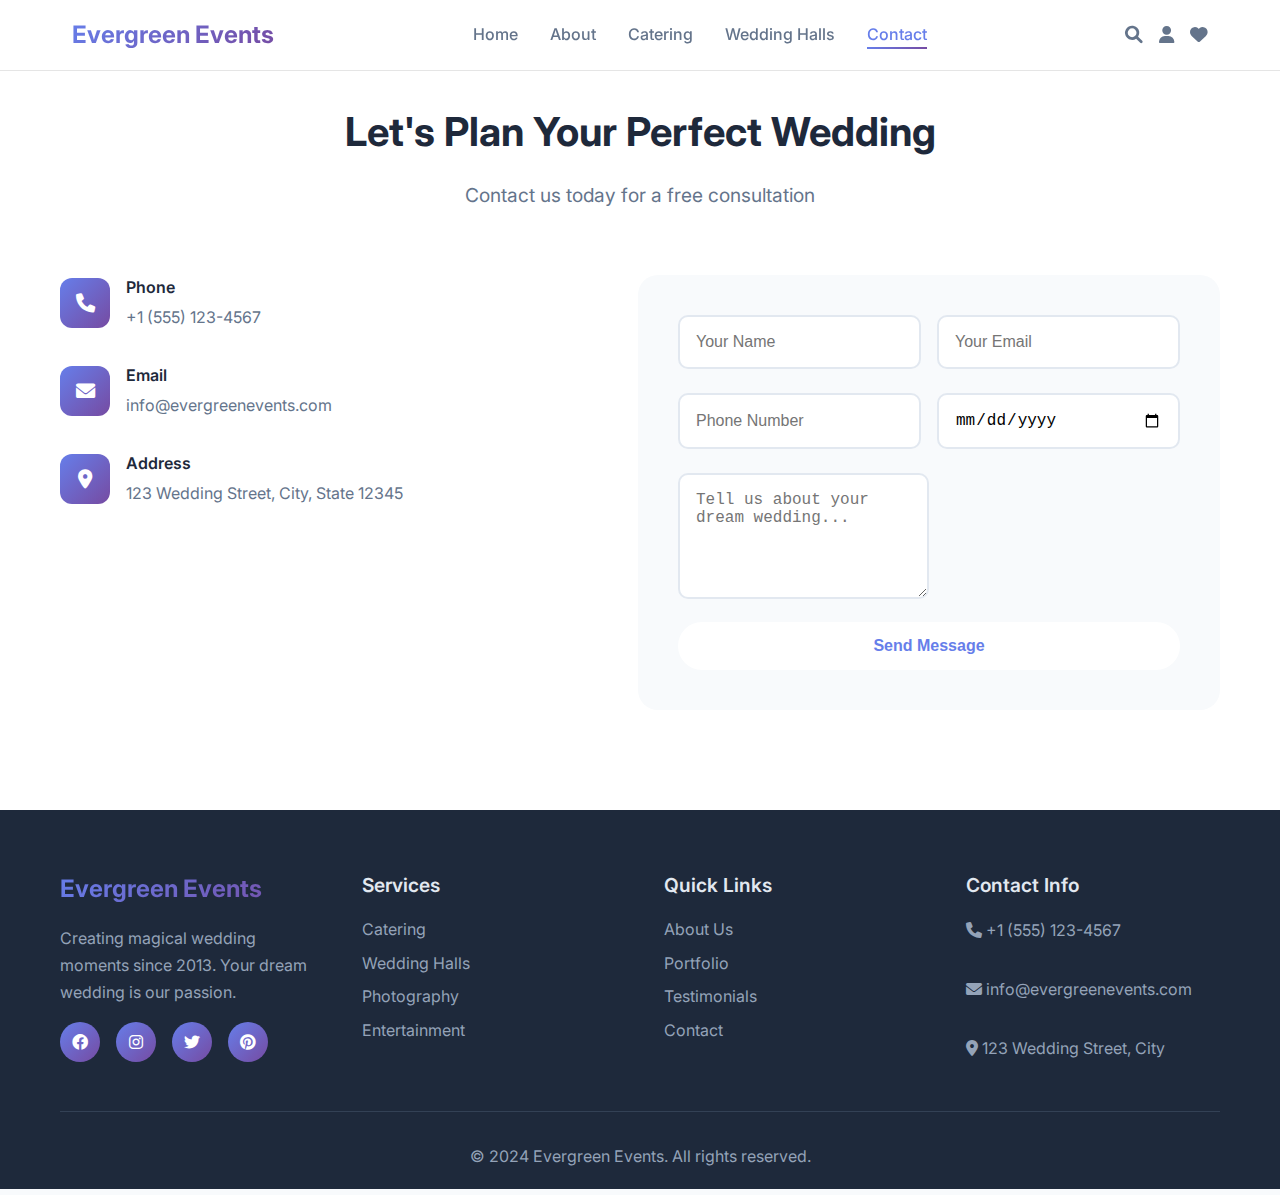
<file: contact.html>
<!DOCTYPE html>
<html lang="en">
    <head>
        <meta charset="UTF-8">
        <meta name="viewport" content="width=\, initial-scale=1.0">
        <title>Evergreen Events - Premium Wedding Contact</title>
        <link rel="stylesheet" href="Css/home.css">
        <link
            href="https://fonts.googleapis.com/css2?family=Inter:wght@300;400;500;600;700&display=swap"
            rel="stylesheet">
        <link rel="stylesheet"
            href="https://cdnjs.cloudflare.com/ajax/libs/font-awesome/6.0.0/css/all.min.css">
        <link rel="stylesheet" href="Css/home.css">
    </head>
    <body>
        <!-- Navigation -->
        <nav class="navbar">
            <div class="nav-container">
                <div class="nav-logo">
                    <h2>Evergreen Events</h2>
                </div>
                <ul class="nav-menu" id="nav-menu">
                    <li class="nav-item">
                        <a href="home.html" class="nav-link">Home</a>
                    </li>
                    <li class="nav-item">
                        <a href="about.html" class="nav-link">About</a>
                    </li>
                    <li class="nav-item">
                        <a href="catering.html" class="nav-link">Catering</a>
                    </li>
                    <li class="nav-item">
                        <a href="halls.html" class="nav-link">Wedding
                            Halls</a>
                    </li>
                    <li class="nav-item">
                        <a href="contact.html"
                            class="nav-link active">Contact</a>
                    </li>
                </ul>
                <div class="nav-icons">
                    <i class="fas fa-search"></i>
                    <i class="fas fa-user"></i>
                    <i class="fas fa-heart"></i>
                </div>
                <div class="hamburger" id="hamburger">
                    <span class="bar"></span>
                    <span class="bar"></span>
                    <span class="bar"></span>
                </div>
            </div>
        </nav>

        <!-- Contact Section -->
        <section class="contact" id="contact">
            <div class="container">
                <div class="section-header">
                    <h2>Let's Plan Your Perfect Wedding</h2>
                    <p>Contact us today for a free consultation</p>
                </div>

                <div class="contact-content">
                    <div class="contact-info">
                        <div class="contact-item">
                            <i class="fas fa-phone"></i>
                            <div>
                                <h4>Phone</h4>
                                <p>+1 (555) 123-4567</p>
                            </div>
                        </div>
                        <div class="contact-item">
                            <i class="fas fa-envelope"></i>
                            <div>
                                <h4>Email</h4>
                                <p>info@evergreenevents.com</p>
                            </div>
                        </div>
                        <div class="contact-item">
                            <i class="fas fa-map-marker-alt"></i>
                            <div>
                                <h4>Address</h4>
                                <p>123 Wedding Street, City, State 12345</p>
                            </div>
                        </div>
                    </div>

                    <div class="contact-form">
                        <form id="contact-form">
                            <div class="form-row">
                                <input type="text" placeholder="Your Name"
                                    required>
                                <input type="email" placeholder="Your Email"
                                    required>
                            </div>
                            <div class="form-row">
                                <input type="tel" placeholder="Phone Number">
                                <input type="date" placeholder="Wedding Date">
                            </div>
                            <textarea
                                placeholder="Tell us about your dream wedding..."
                                rows="5"></textarea>
                            <button type="submit" class="btn btn-primary">Send
                                Message</button>
                        </form>
                    </div>
                </div>
            </div>
        </section>

        <!-- Footer -->
        <footer class="footer">
            <div class="container">
                <div class="footer-content">
                    <div class="footer-section">
                        <h3>Evergreen Events</h3>
                        <p>Creating magical wedding moments since 2013. Your
                            dream wedding is our passion.</p>
                        <div class="social-links">
                            <a href="#"><i class="fab fa-facebook"></i></a>
                            <a href="#"><i class="fab fa-instagram"></i></a>
                            <a href="#"><i class="fab fa-twitter"></i></a>
                            <a href="#"><i class="fab fa-pinterest"></i></a>
                        </div>
                    </div>
                    <div class="footer-section">
                        <h4>Services</h4>
                        <ul>
                            <li><a href="catering.html">Catering</a></li>
                            <li><a href="halls.html">Wedding Halls</a></li>
                            <li><a href="#">Photography</a></li>
                            <li><a href="#">Entertainment</a></li>
                        </ul>
                    </div>
                    <div class="footer-section">
                        <h4>Quick Links</h4>
                        <ul>
                            <li><a href="about.html">About Us</a></li>
                            <li><a href="#">Portfolio</a></li>
                            <li><a href="#">Testimonials</a></li>
                            <li><a href="#contact">Contact</a></li>
                        </ul>
                    </div>
                    <div class="footer-section">
                        <h4>Contact Info</h4>
                        <div class="contact-info">
                            <p><i class="fas fa-phone"></i> +1 (555)
                                123-4567</p>
                            <p><i class="fas fa-envelope"></i>
                                info@evergreenevents.com</p>
                            <p><i class="fas fa-map-marker-alt"></i> 123 Wedding
                                Street, City</p>
                        </div>
                    </div>
                </div>
                <div class="footer-bottom">
                    <p>&copy; 2024 Evergreen Events. All rights reserved.</p>
                </div>
            </div>
        </footer>

        <script src="JavaScript/home.js"></script>
    </body>
</html>
</file>
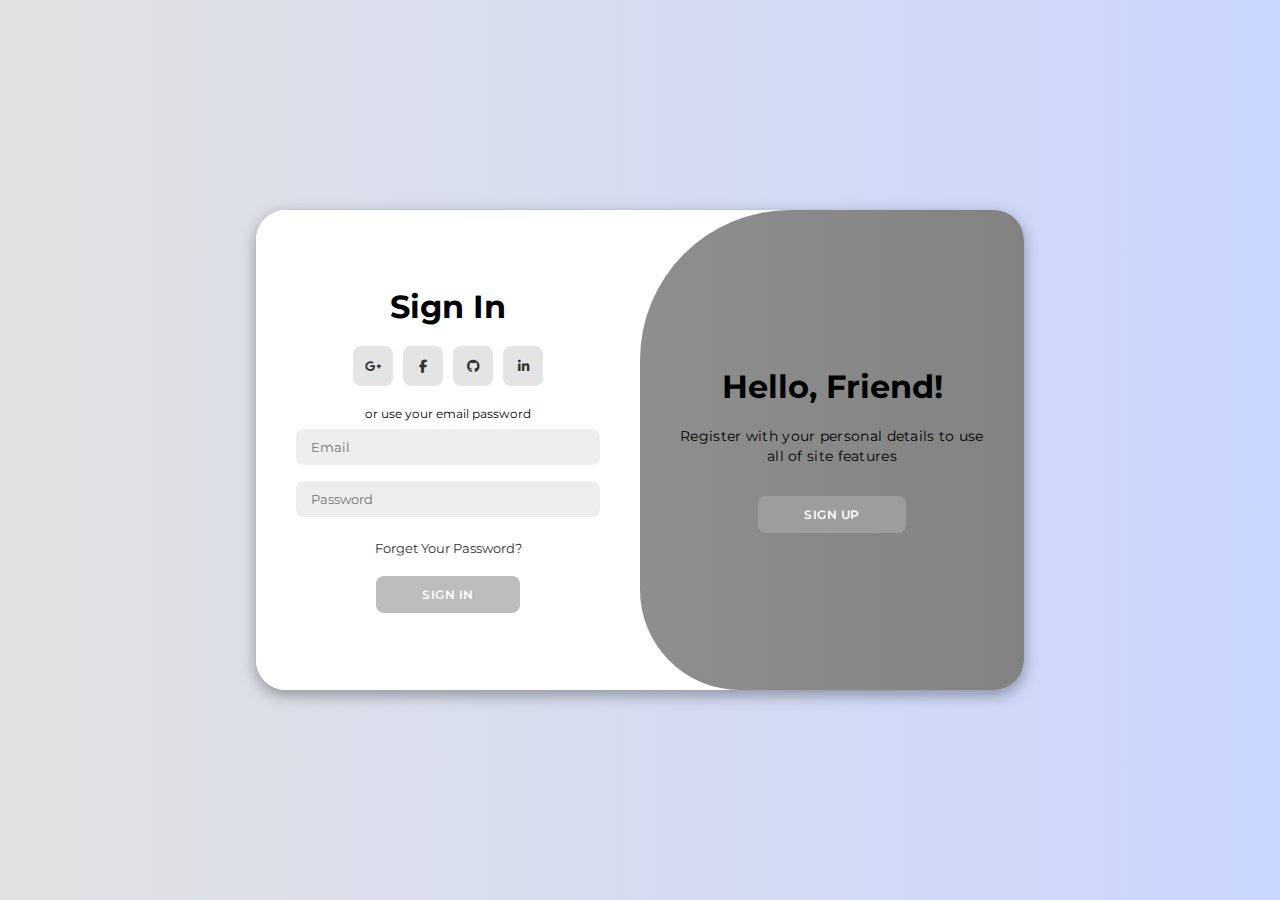
<file: loginpage.html>
<!DOCTYPE html>
<html lang="en">

    <head>
        <meta charset="UTF-8">
        <meta name="viewport" content="width=device-width, initial-scale=1.0">
        <link rel="stylesheet"
            href="https://cdnjs.cloudflare.com/ajax/libs/font-awesome/6.4.2/css/all.min.css">
        <link rel="stylesheet" href="Css/loginpage.css">
        <title>BIYA HALLS</title>
    </head>

    <body>

        <div class="container" id="container">
            <div class="form-container sign-up">
                <form>
                    <h1>Create Account</h1>
                    <div class="social-icons">
                        <a href="#" class="icon"><i
                                class="fa-brands fa-google-plus-g"></i></a>
                        <a href="#" class="icon"><i
                                class="fa-brands fa-facebook-f"></i></a>
                        <a href="#" class="icon"><i
                                class="fa-brands fa-github"></i></a>
                        <a href="#" class="icon"><i
                                class="fa-brands fa-linkedin-in"></i></a>
                    </div>
                    <span>or use your email for registeration</span>
                    <input type="text" placeholder="Name">
                    <input type="email" placeholder="Email">
                    <input type="password" placeholder="Password">
                    <button>Sign Up</button>
                </form>
            </div>
            <div class="form-container sign-in">
                <form>
                    <h1>Sign In</h1>
                    <div class="social-icons">
                        <a href="#" class="icon"><i
                                class="fa-brands fa-google-plus-g"></i></a>
                        <a href="#" class="icon"><i
                                class="fa-brands fa-facebook-f"></i></a>
                        <a href="#" class="icon"><i
                                class="fa-brands fa-github"></i></a>
                        <a href="#" class="icon"><i
                                class="fa-brands fa-linkedin-in"></i></a>
                    </div>
                    <span>or use your email password</span>
                    <input type="email" placeholder="Email">
                    <input type="password" placeholder="Password">
                    <a href="#">Forget Your Password?</a>
                    <button>Sign In</button>
                </form>
            </div>
            <div class="toggle-container">
                <div class="toggle">
                    <div class="toggle-panel toggle-left">
                        <h1>Welcome Back!</h1>
                        <p>Enter your personal details to use all of site
                            features</p>
                        <button class="hidden" id="login">Sign In</button>
                    </div>
                    <div class="toggle-panel toggle-right">
                        <h1>Hello, Friend!</h1>
                        <p>Register with your personal details to use all of
                            site features</p>
                        <button class="hidden" id="register">Sign Up</button>
                    </div>
                </div>
            </div>
        </div>

        <script src="JavaScript/loginpage.js"></script>
    </body>

</html>
</file>
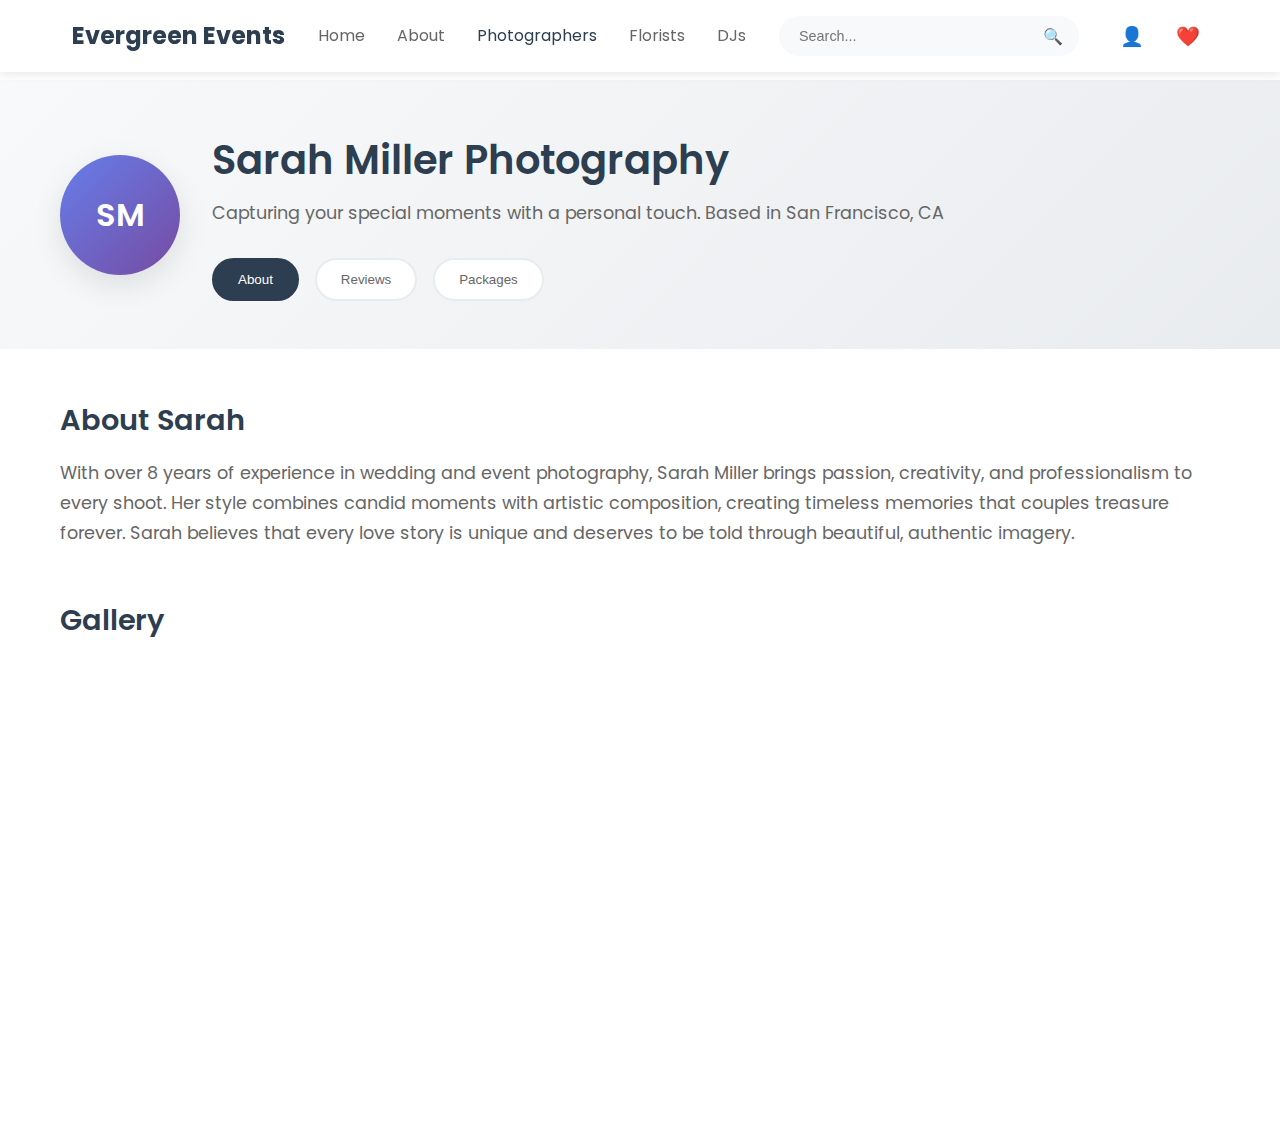
<file: photography.html>
<!DOCTYPE html>
<html lang="en">
    <head>
        <meta charset="UTF-8">
        <meta name="viewport" content="width=device-width, initial-scale=1.0">
        <title>Photography - BIYA HALLS</title>
        <link rel="stylesheet" href="Css/photography.css">
        <link
            href="https://fonts.googleapis.com/css2?family=Poppins:wght@300;400;500;600;700&display=swap"
            rel="stylesheet">
    </head>
    <body>
        <!-- Header / Navbar -->
        <header class="header">
            <nav class="navbar">
                <div class="logo">
                    <h2>Evergreen Events</h2>
                </div>

                <ul class="nav-menu">
                    <li><a href="home.html">Home</a></li>
                    <li><a href="about.html">About</a></li>
                    <li><a href="photography.html"
                            class="active">Photographers</a></li>
                    <li><a href="#florists">Florists</a></li>
                    <li><a href="#djs">DJs</a></li>
                </ul>

                <div class="search-container">
                    <input type="text" placeholder="Search..."
                        class="search-bar">
                    <button class="search-btn">🔍</button>
                </div>

                <div class="nav-icons">
                    <button class="icon-btn profile-icon">👤</button>
                    <button class="icon-btn heart-icon">❤️</button>
                </div>

                <div class="hamburger">
                    <span></span>
                    <span></span>
                    <span></span>
                </div>
            </nav>
        </header>

        <!-- Profile Section -->
        <section class="profile-section">
            <div class="container">
                <div class="profile-content">
                    <div class="profile-avatar">
                        <div class="avatar-placeholder">SM</div>
                    </div>
                    <div class="profile-info">
                        <h1>Sarah Miller Photography</h1>
                        <p class="tagline">Capturing your special moments with a
                            personal touch. Based in San Francisco, CA</p>

                        <div class="profile-tabs">
                            <button class="tab-btn active"
                                data-tab="about">About</button>
                            <button class="tab-btn"
                                data-tab="reviews">Reviews</button>
                            <button class="tab-btn"
                                data-tab="packages">Packages</button>
                        </div>
                    </div>
                </div>
            </div>
        </section>

        <!-- Tab Content -->
        <div class="tab-content-container">
            <div class="container">
                <!-- About Tab -->
                <div class="tab-content active" id="about">
                    <section class="about-section">
                        <h3>About Sarah</h3>
                        <p>With over 8 years of experience in wedding and event
                            photography, Sarah Miller brings passion,
                            creativity, and professionalism to every shoot. Her
                            style combines candid moments with artistic
                            composition, creating timeless memories that couples
                            treasure forever. Sarah believes that every love
                            story is unique and deserves to be told through
                            beautiful, authentic imagery.</p>
                    </section>

                    <!-- Gallery Section -->
                    <section class="gallery-section">
                        <h3>Gallery</h3>
                        <div class="gallery-grid">
                            <div class="gallery-item large">
                                <div class="image-placeholder">Featured
                                    Photo</div>
                            </div>
                            <div class="gallery-item">
                                <div class="image-placeholder">Photo 2</div>
                            </div>
                            <div class="gallery-item">
                                <div class="image-placeholder">Photo 3</div>
                            </div>
                        </div>
                    </section>
                </div>

                <!-- Reviews Tab -->
                <div class="tab-content" id="reviews">
                    <section class="reviews-section">
                        <h3>Client Reviews</h3>
                        <div class="reviews-grid">
                            <div class="review-card">
                                <div class="review-header">
                                    <div class="reviewer-avatar">JD</div>
                                    <div class="reviewer-info">
                                        <h4>Jessica Davis</h4>
                                        <span class="review-date">March 15,
                                            2024</span>
                                    </div>
                                </div>
                                <div class="star-rating">
                                    <span>★★★★★</span>
                                </div>
                                <p class="review-text">Sarah captured our
                                    wedding day perfectly! Her attention to
                                    detail and ability to capture candid moments
                                    was incredible. We couldn't be happier with
                                    our photos.</p>
                                <button class="like-btn" data-likes="12">
                                    <span class="heart">❤️</span>
                                    <span class="like-count">12</span>
                                </button>
                            </div>

                            <div class="review-card">
                                <div class="review-header">
                                    <div class="reviewer-avatar">MR</div>
                                    <div class="reviewer-info">
                                        <h4>Michael Rodriguez</h4>
                                        <span class="review-date">February 8,
                                            2024</span>
                                    </div>
                                </div>
                                <div class="star-rating">
                                    <span>★★★★★</span>
                                </div>
                                <p class="review-text">Professional, creative,
                                    and so easy to work with. Sarah made us feel
                                    comfortable throughout the entire process.
                                    Highly recommend!</p>
                                <button class="like-btn" data-likes="8">
                                    <span class="heart">❤️</span>
                                    <span class="like-count">8</span>
                                </button>
                            </div>

                            <div class="review-card">
                                <div class="review-header">
                                    <div class="reviewer-avatar">AS</div>
                                    <div class="reviewer-info">
                                        <h4>Amanda Smith</h4>
                                        <span class="review-date">January 22,
                                            2024</span>
                                    </div>
                                </div>
                                <div class="star-rating">
                                    <span>★★★★★</span>
                                </div>
                                <p class="review-text">The photos exceeded our
                                    expectations! Sarah's artistic vision and
                                    technical skills are outstanding. Every shot
                                    tells a story.</p>
                                <button class="like-btn" data-likes="15">
                                    <span class="heart">❤️</span>
                                    <span class="like-count">15</span>
                                </button>
                            </div>
                        </div>
                    </section>
                </div>

                <!-- Packages Tab -->
                <div class="tab-content" id="packages">
                    <section class="packages-section">
                        <h3>Photography Packages</h3>
                        <div class="packages-grid">
                            <div class="package-card">
                                <h4>Basic Package</h4>
                                <div class="package-price">$2,500</div>
                                <ul class="package-features">
                                    <li>6 hours of coverage</li>
                                    <li>One photographer</li>
                                    <li>Online gallery</li>
                                    <li>High-resolution images</li>
                                </ul>
                                <button class="book-btn">Book Now</button>
                            </div>

                            <div class="package-card featured">
                                <div class="popular-badge">Most Popular</div>
                                <h4>Standard Package</h4>
                                <div class="package-price">$4,000</div>
                                <ul class="package-features">
                                    <li>8 hours of coverage</li>
                                    <li>Two photographers</li>
                                    <li>Online gallery</li>
                                    <li>Engagement shoot</li>
                                    <li>High-resolution images</li>
                                </ul>
                                <button class="book-btn">Book Now</button>
                            </div>

                            <div class="package-card">
                                <h4>Premium Package</h4>
                                <div class="package-price">$6,000</div>
                                <ul class="package-features">
                                    <li>10 hours of coverage</li>
                                    <li>Two photographers</li>
                                    <li>Online gallery</li>
                                    <li>Engagement shoot</li>
                                    <li>Photo album</li>
                                    <li>High-resolution images</li>
                                </ul>
                                <button class="book-btn">Book Now</button>
                            </div>
                        </div>
                    </section>
                </div>
            </div>
        </div>

        <script src="JavaScript/photography.js"></script>
    </body>
</html>
</file>
<file: Css/home.css>
* {
  margin: 0;
  padding: 0;
  box-sizing: border-box;
}

body {
  font-family: "Inter", sans-serif;
  line-height: 1.6;
  color: #333;
  background-color: #f8fafc;
}

.container {
  max-width: 1200px;
  margin: 0 auto;
  padding: 0 20px;
}

/* Navigation */
.navbar {
  position: fixed;
  top: 0;
  width: 100%;
  background: rgba(255, 255, 255, 0.95);
  backdrop-filter: blur(10px);
  border-bottom: 1px solid rgba(0, 0, 0, 0.1);
  z-index: 1000;
  transition: all 0.3s ease;
}

.nav-container {
  display: flex;
  justify-content: space-between;
  align-items: center;
  padding: 1rem 2rem;
  max-width: 1200px;
  margin: 0 auto;
}

.nav-logo h2 {
  background: linear-gradient(135deg, #667eea 0%, #764ba2 100%);
  -webkit-background-clip: text;
  -webkit-text-fill-color: transparent;
  font-weight: 700;
  font-size: 1.5rem;
}

.nav-menu {
  display: flex;
  list-style: none;
  gap: 2rem;
}

.nav-link {
  text-decoration: none;
  color: #64748b;
  font-weight: 500;
  transition: all 0.3s ease;
  position: relative;
}

.nav-link:hover,
.nav-link.active {
  color: #667eea;
}

.nav-link.active::after {
  content: "";
  position: absolute;
  bottom: -5px;
  left: 0;
  right: 0;
  height: 2px;
  background: linear-gradient(135deg, #667eea 0%, #764ba2 100%);
}

.nav-icons {
  display: flex;
  gap: 1rem;
  align-items: center;
}

.nav-icons i {
  cursor: pointer;
  color: #64748b;
  font-size: 1.1rem;
  transition: color 0.3s ease;
}

.nav-icons i:hover {
  color: #667eea;
}

.hamburger {
  display: none;
  flex-direction: column;
  cursor: pointer;
}

.hamburger .bar {
  width: 25px;
  height: 3px;
  background-color: #667eea;
  margin: 3px 0;
  transition: 0.3s;
}

/* Hero Section */
.hero {
  background: linear-gradient(135deg, #667eea 0%, #764ba2 100%);
  color: white;
  padding: 120px 0 80px;
  min-height: 100vh;
  display: flex;
  align-items: center;
}

.hero-content {
  display: grid;
  grid-template-columns: 1fr 1fr;
  gap: 4rem;
  align-items: center;
  max-width: 1200px;
  margin: 0 auto;
  padding: 0 2rem;
}

.hero-text h1 {
  font-size: 3.5rem;
  font-weight: 700;
  line-height: 1.2;
  margin-bottom: 1.5rem;
}

.hero-text p {
  font-size: 1.2rem;
  line-height: 1.8;
  margin-bottom: 2.5rem;
  color: rgba(255, 255, 255, 0.9);
}

.hero-buttons {
  display: flex;
  gap: 1rem;
  flex-wrap: wrap;
}

.btn {
  padding: 15px 30px;
  border-radius: 50px;
  font-weight: 600;
  text-decoration: none;
  border: none;
  cursor: pointer;
  transition: all 0.3s ease;
  font-size: 1rem;
}

.btn-primary {
  background: white;
  color: #667eea;
}

.btn-primary:hover {
  transform: translateY(-2px);
  box-shadow: 0 10px 25px rgba(0, 0, 0, 0.2);
}

.btn-secondary {
  background: transparent;
  color: white;
  border: 2px solid white;
}

.btn-secondary:hover {
  background: white;
  color: #667eea;
}

.hero-image {
  display: flex;
  justify-content: center;
}

.hero-card {
  background: rgba(255, 255, 255, 0.1);
  backdrop-filter: blur(10px);
  border-radius: 20px;
  padding: 2rem;
  border: 1px solid rgba(255, 255, 255, 0.2);
}

.hero-card img {
  width: 100%;
  max-width: 400px;
  height: 300px;
  object-fit: cover;
  border-radius: 15px;
}

/* Services Overview */
.services-overview {
  padding: 100px 0;
  background: white;
}

.section-header {
  text-align: center;
  margin-bottom: 4rem;
}

.section-header h2 {
  font-size: 2.5rem;
  font-weight: 700;
  color: #1e293b;
  margin-bottom: 1rem;
}

.section-header p {
  font-size: 1.2rem;
  color: #64748b;
  max-width: 600px;
  margin: 0 auto;
}

.services-grid {
  display: grid;
  grid-template-columns: repeat(auto-fit, minmax(350px, 1fr));
  gap: 2rem;
}

.service-card {
  background: white;
  padding: 2.5rem;
  border-radius: 20px;
  text-align: center;
  box-shadow: 0 10px 30px rgba(0, 0, 0, 0.1);
  transition: all 0.3s ease;
  border: 1px solid #f1f5f9;
}

.service-card:hover {
  transform: translateY(-10px);
  box-shadow: 0 20px 40px rgba(0, 0, 0, 0.15);
}

.service-icon {
  width: 80px;
  height: 80px;
  background: linear-gradient(135deg, #667eea 0%, #764ba2 100%);
  border-radius: 50%;
  display: flex;
  align-items: center;
  justify-content: center;
  margin: 0 auto 1.5rem;
}

.service-icon i {
  font-size: 2rem;
  color: white;
}

.service-card h3 {
  font-size: 1.5rem;
  font-weight: 600;
  color: #1e293b;
  margin-bottom: 1rem;
}

.service-card p {
  color: #64748b;
  line-height: 1.7;
  margin-bottom: 1.5rem;
}

.service-link {
  color: #667eea;
  font-weight: 600;
  text-decoration: none;
  transition: color 0.3s ease;
}

.service-link:hover {
  color: #764ba2;
}

/* Why Choose Us */
.why-choose-us {
  padding: 100px 0;
  background: #f8fafc;
}

.content-wrapper {
  display: grid;
  grid-template-columns: 1fr 1fr;
  gap: 4rem;
  align-items: center;
}

.text-content h2 {
  font-size: 2.5rem;
  font-weight: 700;
  color: #1e293b;
  margin-bottom: 1.5rem;
}

.text-content > p {
  font-size: 1.2rem;
  color: #64748b;
  line-height: 1.8;
  margin-bottom: 3rem;
}

.features-list {
  display: flex;
  flex-direction: column;
  gap: 2rem;
}

.feature-item {
  display: flex;
  gap: 1rem;
  align-items: flex-start;
}

.feature-icon {
  width: 50px;
  height: 50px;
  background: linear-gradient(135deg, #667eea 0%, #764ba2 100%);
  border-radius: 12px;
  display: flex;
  align-items: center;
  justify-content: center;
  flex-shrink: 0;
}

.feature-icon i {
  color: white;
  font-size: 1.2rem;
}

.feature-text h4 {
  font-size: 1.2rem;
  font-weight: 600;
  color: #1e293b;
  margin-bottom: 0.5rem;
}

.feature-text p {
  color: #64748b;
  line-height: 1.6;
}

.image-content {
  display: flex;
  justify-content: center;
}

.image-card {
  background: white;
  padding: 2rem;
  border-radius: 20px;
  box-shadow: 0 20px 40px rgba(0, 0, 0, 0.1);
}

.image-card img {
  width: 100%;
  max-width: 400px;
  height: 300px;
  object-fit: cover;
  border-radius: 15px;
}

/* Testimonials */
.testimonials {
  padding: 100px 0;
  background: white;
}

.testimonials-grid {
  display: grid;
  grid-template-columns: repeat(auto-fit, minmax(350px, 1fr));
  gap: 2rem;
}

.testimonial-card {
  background: #f8fafc;
  padding: 2.5rem;
  border-radius: 20px;
  border-left: 4px solid #667eea;
}

.stars {
  display: flex;
  gap: 0.3rem;
  margin-bottom: 1.5rem;
}

.stars i {
  color: #fbbf24;
  font-size: 1.1rem;
}

.testimonial-content p {
  font-size: 1.1rem;
  line-height: 1.7;
  color: #475569;
  margin-bottom: 2rem;
  font-style: italic;
}

.testimonial-author {
  display: flex;
  align-items: center;
  gap: 1rem;
}

.testimonial-author img {
  width: 50px;
  height: 50px;
  border-radius: 50%;
  object-fit: cover;
}

.author-info h4 {
  font-weight: 600;
  color: #1e293b;
  margin-bottom: 0.3rem;
}

.author-info span {
  color: #64748b;
  font-size: 0.9rem;
}

/* Gallery Preview */
.gallery-preview {
  padding: 100px 0;
  background: #f8fafc;
}

.gallery-grid {
  display: grid;
  grid-template-columns: repeat(12, 1fr);
  gap: 1rem;
  height: 500px;
}

.gallery-item {
  position: relative;
  overflow: hidden;
  border-radius: 15px;
  transition: all 0.3s ease;
}

.gallery-item.large {
  grid-column: span 6;
  grid-row: span 2;
}

.gallery-item:not(.large) {
  grid-column: span 3;
}

.gallery-item img {
  width: 100%;
  height: 100%;
  object-fit: cover;
  transition: transform 0.3s ease;
}

.gallery-item:hover img {
  transform: scale(1.1);
}

.gallery-overlay {
  position: absolute;
  bottom: 0;
  left: 0;
  right: 0;
  background: linear-gradient(transparent, rgba(0, 0, 0, 0.8));
  color: white;
  padding: 2rem;
  opacity: 0;
  transition: opacity 0.3s ease;
}

.gallery-item:hover .gallery-overlay {
  opacity: 1;
}

.gallery-overlay h4 {
  font-size: 1.2rem;
  font-weight: 600;
}

/* Contact Section */
.contact {
  padding: 100px 0;
  background: white;
}

.contact-content {
  display: grid;
  grid-template-columns: 1fr 1fr;
  gap: 4rem;
}

.contact-info {
  display: flex;
  flex-direction: column;
  gap: 2rem;
}

.contact-item {
  display: flex;
  align-items: center;
  gap: 1rem;
}

.contact-item i {
  width: 50px;
  height: 50px;
  background: linear-gradient(135deg, #667eea 0%, #764ba2 100%);
  border-radius: 12px;
  display: flex;
  align-items: center;
  justify-content: center;
  color: white;
  font-size: 1.2rem;
}

.contact-item h4 {
  font-weight: 600;
  color: #1e293b;
  margin-bottom: 0.3rem;
}

.contact-item p {
  color: #64748b;
}

.contact-form {
  background: #f8fafc;
  padding: 2.5rem;
  border-radius: 20px;
}

.form-row {
  display: grid;
  grid-template-columns: 1fr 1fr;
  gap: 1rem;
  margin-bottom: 1.5rem;
}

.contact-form input,
.contact-form textarea {
  padding: 1rem;
  border: 2px solid #e2e8f0;
  border-radius: 10px;
  font-size: 1rem;
  transition: border-color 0.3s ease;
  background: white;
}

.contact-form input:focus,
.contact-form textarea:focus {
  outline: none;
  border-color: #667eea;
}

.contact-form textarea {
  grid-column: 1 / -1;
  resize: vertical;
  min-height: 120px;
}

.contact-form .btn {
  width: 100%;
  margin-top: 1rem;
}

/* Footer */
.footer {
  background: #1e293b;
  color: white;
  padding: 60px 0 20px;
}

.footer-content {
  display: grid;
  grid-template-columns: repeat(auto-fit, minmax(250px, 1fr));
  gap: 3rem;
  margin-bottom: 3rem;
}

.footer-section h3 {
  font-size: 1.5rem;
  font-weight: 700;
  margin-bottom: 1rem;
  background: linear-gradient(135deg, #667eea 0%, #764ba2 100%);
  -webkit-background-clip: text;
  -webkit-text-fill-color: transparent;
}

.footer-section h4 {
  font-size: 1.2rem;
  font-weight: 600;
  margin-bottom: 1rem;
  color: #e2e8f0;
}

.footer-section p {
  color: #94a3b8;
  line-height: 1.7;
}

.footer-section ul {
  list-style: none;
}

.footer-section ul li {
  margin-bottom: 0.5rem;
}

.footer-section ul li a {
  color: #94a3b8;
  text-decoration: none;
  transition: color 0.3s ease;
}

.footer-section ul li a:hover {
  color: #667eea;
}

.social-links {
  display: flex;
  gap: 1rem;
  margin-top: 1rem;
}

.social-links a {
  width: 40px;
  height: 40px;
  background: linear-gradient(135deg, #667eea 0%, #764ba2 100%);
  border-radius: 50%;
  display: flex;
  align-items: center;
  justify-content: center;
  color: white;
  text-decoration: none;
  transition: transform 0.3s ease;
}

.social-links a:hover {
  transform: translateY(-3px);
}

.footer-bottom {
  text-align: center;
  padding-top: 2rem;
  border-top: 1px solid #334155;
  color: #94a3b8;
}

/* Page Header */
.page-header {
  background: linear-gradient(135deg, #667eea 0%, #764ba2 100%);
  color: white;
  padding: 140px 0 80px;
  text-align: center;
}

.header-content h1 {
  font-size: 3rem;
  font-weight: 700;
  margin-bottom: 1rem;
}

.header-content p {
  font-size: 1.3rem;
  color: rgba(255, 255, 255, 0.9);
  max-width: 600px;
  margin: 0 auto;
}

/* About Content */
.about-content {
  padding: 100px 0;
  background: white;
}

.about-content .text-content {
  max-width: 800px;
}

.about-content h2 {
  font-size: 2.5rem;
  font-weight: 700;
  color: #1e293b;
  margin-bottom: 2rem;
}

.about-content p {
  font-size: 1.1rem;
  line-height: 1.8;
  color: #64748b;
  margin-bottom: 2rem;
}

.stats-grid {
  display: grid;
  grid-template-columns: repeat(auto-fit, minmax(150px, 1fr));
  gap: 2rem;
  margin-top: 3rem;
}

.stat-item {
  text-align: center;
}

.stat-item h3 {
  font-size: 2.5rem;
  font-weight: 700;
  background: linear-gradient(135deg, #667eea 0%, #764ba2 100%);
  -webkit-background-clip: text;
  -webkit-text-fill-color: transparent;
  margin-bottom: 0.5rem;
}

.stat-item p {
  color: #64748b;
  font-weight: 500;
}

/* Mission Vision */
.mission-vision {
  padding: 100px 0;
  background: #f8fafc;
}

.mv-grid {
  display: grid;
  grid-template-columns: repeat(auto-fit, minmax(300px, 1fr));
  gap: 2rem;
}

.mv-card {
  background: white;
  padding: 2.5rem;
  border-radius: 20px;
  text-align: center;
  box-shadow: 0 10px 30px rgba(0, 0, 0, 0.1);
  transition: transform 0.3s ease;
}

.mv-card:hover {
  transform: translateY(-5px);
}

.mv-icon {
  width: 80px;
  height: 80px;
  background: linear-gradient(135deg, #667eea 0%, #764ba2 100%);
  border-radius: 50%;
  display: flex;
  align-items: center;
  justify-content: center;
  margin: 0 auto 1.5rem;
}

.mv-icon i {
  font-size: 2rem;
  color: white;
}

.mv-card h3 {
  font-size: 1.5rem;
  font-weight: 600;
  color: #1e293b;
  margin-bottom: 1rem;
}

.mv-card p {
  color: #64748b;
  line-height: 1.7;
}

/* Team Section */
.team-section {
  padding: 100px 0;
  background: white;
}

.team-grid {
  display: grid;
  grid-template-columns: repeat(auto-fit, minmax(280px, 1fr));
  gap: 2rem;
}

.team-member {
  background: #f8fafc;
  padding: 2rem;
  border-radius: 20px;
  text-align: center;
  transition: transform 0.3s ease;
}

.team-member:hover {
  transform: translateY(-5px);
}

.team-member img {
  width: 120px;
  height: 120px;
  border-radius: 50%;
  object-fit: cover;
  margin-bottom: 1.5rem;
  border: 4px solid white;
  box-shadow: 0 10px 30px rgba(0, 0, 0, 0.15);
}

.team-member h4 {
  font-size: 1.3rem;
  font-weight: 600;
  color: #1e293b;
  margin-bottom: 0.5rem;
}

.team-member span {
  color: #667eea;
  font-weight: 500;
  margin-bottom: 1rem;
  display: block;
}

.team-member p {
  color: #64748b;
  line-height: 1.6;
  font-size: 0.95rem;
}

/* Service Hero */
.service-hero {
  background: linear-gradient(135deg, #667eea 0%, #764ba2 100%);
  color: white;
  padding: 140px 0 60px;
}

.profile-section {
  display: flex;
  align-items: center;
  gap: 2rem;
  margin-bottom: 3rem;
}

.profile-avatar {
  width: 100px;
  height: 100px;
  background: rgba(255, 255, 255, 0.2);
  border-radius: 50%;
  display: flex;
  align-items: center;
  justify-content: center;
  font-size: 2rem;
  font-weight: 700;
  border: 3px solid rgba(255, 255, 255, 0.3);
}

.profile-info h1 {
  font-size: 2.5rem;
  font-weight: 700;
  margin-bottom: 1rem;
}

.profile-info p {
  font-size: 1.2rem;
  color: rgba(255, 255, 255, 0.9);
  line-height: 1.6;
}

.service-tabs {
  display: flex;
  gap: 0.5rem;
  flex-wrap: wrap;
}

.tab-btn {
  padding: 12px 24px;
  background: rgba(255, 255, 255, 0.1);
  border: 2px solid rgba(255, 255, 255, 0.2);
  color: white;
  border-radius: 50px;
  cursor: pointer;
  transition: all 0.3s ease;
  font-weight: 500;
}

.tab-btn.active,
.tab-btn:hover {
  background: white;
  color: #667eea;
  border-color: white;
}

/* Tab Content */
.tab-content {
  padding: 80px 0;
  background: white;
}

.tab-pane {
  display: none;
}

.tab-pane.active {
  display: block;
}

.about-catering h2,
.about-halls h2 {
  font-size: 2.2rem;
  font-weight: 700;
  color: #1e293b;
  margin-bottom: 2rem;
}

.about-catering p,
.about-halls p {
  font-size: 1.1rem;
  line-height: 1.8;
  color: #64748b;
  margin-bottom: 1.5rem;
}

.catering-gallery,
.halls-gallery {
  margin-top: 4rem;
}

.catering-gallery h3,
.halls-gallery h3 {
  font-size: 1.8rem;
  font-weight: 600;
  color: #1e293b;
  margin-bottom: 2rem;
}

.gallery-label {
  position: absolute;
  bottom: 1rem;
  left: 1rem;
  background: rgba(0, 0, 0, 0.7);
  color: white;
  padding: 0.5rem 1rem;
  border-radius: 20px;
  font-size: 0.9rem;
  font-weight: 500;
}

/* Services Grid for Service Pages */
.services-grid .service-card {
  text-align: left;
}

.service-card ul {
  list-style: none;
  margin-top: 1.5rem;
}

.service-card ul li {
  padding: 0.5rem 0;
  color: #64748b;
  border-bottom: 1px solid #f1f5f9;
}

.service-card ul li:last-child {
  border-bottom: none;
}

/* Venues Grid */
.venues-grid {
  display: grid;
  grid-template-columns: repeat(auto-fit, minmax(400px, 1fr));
  gap: 2rem;
}

.venue-card {
  background: white;
  border-radius: 20px;
  overflow: hidden;
  box-shadow: 0 10px 30px rgba(0, 0, 0, 0.1);
  transition: transform 0.3s ease;
}

.venue-card:hover {
  transform: translateY(-5px);
}

.venue-image {
  height: 250px;
  overflow: hidden;
}

.venue-image img {
  width: 100%;
  height: 100%;
  object-fit: cover;
  transition: transform 0.3s ease;
}

.venue-card:hover .venue-image img {
  transform: scale(1.05);
}

.venue-content {
  padding: 2rem;
}

.venue-content h3 {
  font-size: 1.5rem;
  font-weight: 600;
  color: #1e293b;
  margin-bottom: 1rem;
}

.venue-content p {
  color: #64748b;
  line-height: 1.6;
  margin-bottom: 1.5rem;
}

.venue-features {
  display: flex;
  flex-wrap: wrap;
  gap: 1rem;
  margin-bottom: 1.5rem;
}

.venue-features span {
  background: #f1f5f9;
  padding: 0.5rem 1rem;
  border-radius: 20px;
  font-size: 0.9rem;
  color: #475569;
}

.venue-features span i {
  margin-right: 0.5rem;
  color: #667eea;
}

.venue-price {
  font-size: 1.3rem;
  font-weight: 700;
  color: #667eea;
  margin-bottom: 1.5rem;
}

/* Packages Grid */
.packages-grid {
  display: grid;
  grid-template-columns: repeat(auto-fit, minmax(350px, 1fr));
  gap: 2rem;
  margin-bottom: 4rem;
}

.package-card {
  background: white;
  border-radius: 20px;
  overflow: hidden;
  box-shadow: 0 10px 30px rgba(0, 0, 0, 0.1);
  transition: transform 0.3s ease;
  position: relative;
}

.package-card:hover {
  transform: translateY(-5px);
}

.package-card.featured {
  border: 3px solid #667eea;
  transform: scale(1.05);
}

.package-badge {
  position: absolute;
  top: 20px;
  right: 20px;
  background: linear-gradient(135deg, #667eea 0%, #764ba2 100%);
  color: white;
  padding: 0.5rem 1rem;
  border-radius: 20px;
  font-size: 0.9rem;
  font-weight: 600;
}

.package-header {
  background: #f8fafc;
  padding: 2rem;
  text-align: center;
  border-bottom: 1px solid #e2e8f0;
}

.package-card.featured .package-header {
  background: linear-gradient(135deg, #667eea 0%, #764ba2 100%);
  color: white;
}

.package-header h3 {
  font-size: 1.5rem;
  font-weight: 600;
  margin-bottom: 1rem;
}

.package-price {
  display: flex;
  align-items: baseline;
  justify-content: center;
  gap: 0.5rem;
}

.price {
  font-size: 3rem;
  font-weight: 700;
}

.per {
  font-size: 1rem;
  color: #64748b;
}

.package-card.featured .per {
  color: rgba(255, 255, 255, 0.8);
}

.package-content {
  padding: 2rem;
}

.package-content h4 {
  font-size: 1.2rem;
  font-weight: 600;
  color: #1e293b;
  margin-bottom: 1.5rem;
  text-align: center;
}

.package-features {
  list-style: none;
  margin-bottom: 2rem;
}

.package-features li {
  padding: 0.75rem 0;
  color: #64748b;
  border-bottom: 1px solid #f1f5f9;
}

.package-features li:last-child {
  border-bottom: none;
}

.package-note {
  text-align: center;
  color: #64748b;
  font-size: 0.9rem;
  margin-bottom: 2rem;
}

.package-card .btn {
  width: 100%;
}

.custom-package {
  background: linear-gradient(135deg, #667eea 0%, #764ba2 100%);
  color: white;
  padding: 3rem;
  border-radius: 20px;
  text-align: center;
}

.custom-package h3 {
  font-size: 2rem;
  font-weight: 600;
  margin-bottom: 1rem;
}

.custom-package p {
  font-size: 1.1rem;
  margin-bottom: 2rem;
  color: rgba(255, 255, 255, 0.9);
}

/* Reviews Section */
.reviews-section {
  padding: 100px 0;
  background: #f8fafc;
}

.reviews-grid {
  display: grid;
  grid-template-columns: repeat(auto-fit, minmax(350px, 1fr));
  gap: 2rem;
}

.review-card {
  background: white;
  padding: 2.5rem;
  border-radius: 20px;
  box-shadow: 0 10px 30px rgba(0, 0, 0, 0.1);
}

.review-stars {
  display: flex;
  gap: 0.3rem;
  margin-bottom: 1.5rem;
}

.review-stars i {
  color: #fbbf24;
  font-size: 1.1rem;
}

.review-card p {
  font-size: 1.1rem;
  line-height: 1.7;
  color: #475569;
  margin-bottom: 2rem;
  font-style: italic;
}

.reviewer {
  display: flex;
  align-items: center;
  gap: 1rem;
}

.reviewer img {
  width: 50px;
  height: 50px;
  border-radius: 50%;
  object-fit: cover;
}

.reviewer-info h4 {
  font-weight: 600;
  color: #1e293b;
  margin-bottom: 0.3rem;
}

.reviewer-info span {
  color: #64748b;
  font-size: 0.9rem;
}

/* Responsive Design */
@media (max-width: 768px) {
  .hamburger {
    display: flex;
  }

  .nav-menu {
    position: fixed;
    left: -100%;
    top: 70px;
    flex-direction: column;
    background-color: white;
    width: 100%;
    text-align: center;
    transition: 0.3s;
    box-shadow: 0 10px 27px rgba(0, 0, 0, 0.05);
    padding: 2rem 0;
  }

  .nav-menu.active {
    left: 0;
  }

  .hero-content {
    grid-template-columns: 1fr;
    gap: 2rem;
    text-align: center;
  }

  .hero-text h1 {
    font-size: 2.5rem;
  }

  .content-wrapper {
    grid-template-columns: 1fr;
    gap: 2rem;
  }

  .contact-content {
    grid-template-columns: 1fr;
    gap: 2rem;
  }

  .form-row {
    grid-template-columns: 1fr;
  }

  .footer-content {
    grid-template-columns: 1fr;
    gap: 2rem;
    text-align: center;
  }

  .gallery-grid {
    grid-template-columns: 1fr;
    height: auto;
  }

  .gallery-item {
    grid-column: span 1 !important;
    grid-row: span 1 !important;
    height: 250px;
  }

  .services-grid {
    grid-template-columns: 1fr;
  }

  .profile-section {
    flex-direction: column;
    text-align: center;
    gap: 1rem;
  }

  .profile-info h1 {
    font-size: 2rem;
  }

  .packages-grid {
    grid-template-columns: 1fr;
  }

  .package-card.featured {
    transform: none;
  }

  .venues-grid {
    grid-template-columns: 1fr;
  }

  .venue-features {
    flex-direction: column;
    gap: 0.5rem;
  }
}
</file>
<file: Css/loginpage.css>
@import url("https://fonts.googleapis.com/css2?family=Montserrat:wght@300;400;500;600;700&display=swap");

* {
  margin: 0;
  padding: 0;
  box-sizing: border-box;
  font-family: "Montserrat", sans-serif;
}

body {
  background-color: #c9d6ff;
  background: linear-gradient(to right, #e2e2e2, #c9d6ff);
  display: flex;
  align-items: center;
  justify-content: center;
  flex-direction: column;
  height: 100vh;
}

.container {
  background-color: #fff;
  border-radius: 30px;
  box-shadow: 0 5px 15px rgba(0, 0, 0, 0.35);
  position: relative;
  overflow: hidden;
  width: 768px;
  max-width: 100%;
  min-height: 480px;
}

.container p {
  font-size: 14px;
  line-height: 20px;
  letter-spacing: 0.3px;
  margin: 20px 0;
}

.container span {
  font-size: 12px;
}

.container a {
  color: #333;
  font-size: 13px;
  text-decoration: none;
  margin: 15px 0 10px;
}

.container button {
  background-color: #bdbdbd;
  color: #fff;
  font-size: 12px;
  padding: 10px 45px;
  border: 1px solid transparent;
  border-radius: 8px;
  font-weight: 600;
  letter-spacing: 0.5px;
  text-transform: uppercase;
  margin-top: 10px;
  cursor: pointer;
  transition: 0.3s;
}

.container button:hover {
  background-color: #696969;
  color: black;
}

.container button.hidden {
  background-color: rgb(158, 157, 157);
  color: white;
  transition: 0.5s;
}

.container button.hidden:hover {
  background-color: #696969;
  color: black;
}

.container form {
  background-color: #fff;
  display: flex;
  align-items: center;
  justify-content: center;
  flex-direction: column;
  padding: 0 40px;
  height: 100%;
}

.container input {
  background-color: #eee;
  border: none;
  margin: 8px 0;
  padding: 10px 15px;
  font-size: 13px;
  border-radius: 8px;
  width: 100%;
  outline: none;
  transition: 0.5s;
}

.container input:hover {
  background-color: #b1b0b0;
}

.form-container {
  position: absolute;
  top: 0;
  height: 100%;
  transition: all 0.6s ease-in-out;
}

.sign-in {
  left: 0;
  width: 50%;
  z-index: 2;
}

.container.active .sign-in {
  transform: translateX(100%);
}

.sign-up {
  left: 0;
  width: 50%;
  opacity: 0;
  z-index: 1;
}

.container.active .sign-up {
  transform: translateX(100%);
  opacity: 1;
  z-index: 5;
  animation: move 0.6s;
}

@keyframes move {
  0%,
  49.99% {
    opacity: 0;
    z-index: 1;
  }
  50%,
  100% {
    opacity: 1;
    z-index: 5;
  }
}

.social-icons {
  margin: 20px 0;
}

.social-icons a {
  background: rgb(228, 228, 228);
  border-radius: 20%;
  display: inline-flex;
  justify-content: center;
  align-items: center;
  margin: 0 3px;
  width: 40px;
  height: 40px;
  transition: 0.3s;
}

.social-icons a:hover {
  background-color: #b0b0b1d3;
}

.toggle-container {
  position: absolute;
  top: 0;
  left: 50%;
  width: 50%;
  height: 100%;
  overflow: hidden;
  transition: all 0.6s ease-in-out;
  border-radius: 150px 0 0 100px;
  z-index: 1000;
}

.container.active .toggle-container {
  transform: translateX(-100%);
  border-radius: 0 150px 100px 0;
}

.toggle {
  background-color: #c2c2c2;
  height: 100%;
  background: linear-gradient(to right, #9b9b9b, #828283);
  color: #000000;
  position: relative;
  left: -100%;
  height: 100%;
  width: 200%;
  transform: translateX(0);
  transition: all 0.6s ease-in-out;
}

.container.active .toggle {
  transform: translateX(50%);
}

.toggle-panel {
  position: absolute;
  width: 50%;
  height: 100%;
  display: flex;
  align-items: center;
  justify-content: center;
  flex-direction: column;
  padding: 0 30px;
  text-align: center;
  top: 0;
  transform: translateX(0);
  transition: all 0.6s ease-in-out;
}

.toggle-left {
  transform: translateX(-200%);
}

.container.active .toggle-left {
  transform: translateX(0);
}

.toggle-right {
  right: 0;
  transform: translateX(0);
}

.container.active .toggle-right {
  transform: translateX(200%);
}

/* RESPONSIVENESS */

@media (max-width: 1024px) {
  .container {
    width: 95%;
  }
}

@media (max-width: 768px) {
  body {
    margin-top: 120px;
    padding: 10px;
    height: auto;
  }

  .container {
    width: 100%;
    min-height: 550px;
    border-radius: 20px;
  }

  .container form {
    padding: 20px;
  }

  .container input {
    font-size: 14px;
    padding: 12px;
  }

  .container button {
    font-size: 14px;
    padding: 12px;
  }

  .toggle-container {
    border-radius: 0; /* smoother edges for small screens */
  }

  .toggle {
    font-size: 14px;
  }
}

@media (max-width: 480px) {
  h1 {
    font-size: 20px;
  }

  .container p,
  .container span,
  .container a {
    font-size: 12px;
  }

  .social-icons a {
    width: 35px;
    height: 35px;
  }

  .container {
    min-height: 500px;
    border-radius: 15px;
  }
}
</file>
<file: Css/photography.css>
/* Reset and Base Styles */
* {
  margin: 0;
  padding: 0;
  box-sizing: border-box;
}

body {
  font-family: "Poppins", Arial, sans-serif;
  line-height: 1.6;
  color: #333;
  background-color: #fff;
}

.container {
  max-width: 1200px;
  margin: 0 auto;
  padding: 0 20px;
}

/* Header / Navbar */
/* Reset for navbar */
.header {
  background: #fff;
  box-shadow: 0 2px 10px rgba(0, 0, 0, 0.1);
  position: fixed;
  top: 0;
  left: 0;
  right: 0;
  z-index: 1000;
}

.navbar {
  display: flex;
  align-items: center;
  justify-content: space-between;
  padding: 1rem 2rem;   /* same padding for all */
  max-width: 1200px;
  margin: 0 auto;
}

.logo h2 {
  color: #2c3e50;
  font-weight: bold;
  font-size: 1.5rem;
}

.nav-menu {
  display: flex;
  list-style: none;
  gap: 2rem;
}

.nav-menu a {
  text-decoration: none;
  color: #666;
  font-weight: 400;
  transition: all 0.3s ease;
  padding: 0.5rem 0;
}

.nav-menu a:hover,
.nav-menu a.active {
  color: #2c3e50;
}

.search-container {
  display: flex;
  align-items: center;
  background: #f8f9fa;
  border-radius: 25px;
  padding: 0.5rem 1rem;
  min-width: 300px;
}

.search-bar {
  border: none;
  background: transparent;
  outline: none;
  flex: 1;
  padding: 0.25rem;
  font-size: 0.9rem;
}

.search-btn {
  border: none;
  background: transparent;
  cursor: pointer;
  font-size: 1rem;
}

.nav-icons {
  display: flex;
  gap: 1rem;
}

.icon-btn {
  border: none;
  background: transparent;
  font-size: 1.2rem;
  cursor: pointer;
  padding: 0.5rem;
  border-radius: 50%;
  transition: background-color 0.3s ease;
}

.icon-btn:hover {
  background-color: #f8f9fa;
}

.hamburger {
  display: none;
  flex-direction: column;
  cursor: pointer;
  gap: 3px;
}

.hamburger span {
  width: 25px;
  height: 3px;
  background: #333;
  transition: 0.3s;
}

/* Profile Section */
.profile-section {
  margin-top: 80px;
  padding: 3rem 0;
  background: linear-gradient(135deg, #f8f9fa 0%, #e9ecef 100%);
}

.profile-content {
  display: flex;
  align-items: center;
  gap: 2rem;
}

.profile-avatar {
  flex-shrink: 0;
}

.avatar-placeholder {
  width: 120px;
  height: 120px;
  border-radius: 50%;
  background: linear-gradient(135deg, #667eea 0%, #764ba2 100%);
  display: flex;
  align-items: center;
  justify-content: center;
  color: white;
  font-size: 2rem;
  font-weight: 600;
  box-shadow: 0 10px 30px rgba(0, 0, 0, 0.1);
}

.profile-info h1 {
  font-size: 2.5rem;
  font-weight: 600;
  color: #2c3e50;
  margin-bottom: 0.5rem;
}

.tagline {
  font-size: 1.1rem;
  color: #666;
  margin-bottom: 2rem;
  line-height: 1.5;
}

.profile-tabs {
  display: flex;
  gap: 1rem;
}

.tab-btn {
  background: white;
  border: 2px solid #e9ecef;
  padding: 0.75rem 1.5rem;
  border-radius: 25px;
  cursor: pointer;
  font-weight: 500;
  transition: all 0.3s ease;
  color: #666;
}

.tab-btn:hover,
.tab-btn.active {
  background: #2c3e50;
  border-color: #2c3e50;
  color: white;
}

/* Tab Content */
.tab-content-container {
  padding: 3rem 0;
}

.tab-content {
  display: none;
}

.tab-content.active {
  display: block;
}

/* About Section */
.about-section {
  margin-bottom: 3rem;
}

.about-section h3 {
  font-size: 1.8rem;
  color: #2c3e50;
  margin-bottom: 1rem;
  font-weight: 600;
}

.about-section p {
  font-size: 1.1rem;
  line-height: 1.7;
  color: #666;
}

/* Gallery Section */
.gallery-section h3 {
  font-size: 1.8rem;
  color: #2c3e50;
  margin-bottom: 2rem;
  font-weight: 600;
}

.gallery-grid {
  display: grid;
  grid-template-columns: 2fr 1fr;
  grid-template-rows: 1fr 1fr;
  gap: 1rem;
  height: 400px;
}

.gallery-item {
  border-radius: 15px;
  overflow: hidden;
  box-shadow: 0 5px 15px rgba(0, 0, 0, 0.1);
  transition: transform 0.3s ease;
}

.gallery-item:hover {
  transform: translateY(-5px);
}

.gallery-item.large {
  grid-row: 1 / 3;
}

.image-placeholder {
  width: 100%;
  height: 100%;
  background: linear-gradient(135deg, #667eea 0%, #764ba2 100%);
  display: flex;
  align-items: center;
  justify-content: center;
  color: white;
  font-weight: 500;
  font-size: 1.1rem;
}

/* Reviews Section */
.reviews-section h3 {
  font-size: 1.8rem;
  color: #2c3e50;
  margin-bottom: 2rem;
  font-weight: 600;
}

.reviews-grid {
  display: grid;
  grid-template-columns: repeat(auto-fit, minmax(350px, 1fr));
  gap: 2rem;
}

.review-card {
  background: white;
  padding: 2rem;
  border-radius: 15px;
  box-shadow: 0 5px 15px rgba(0, 0, 0, 0.1);
  transition: transform 0.3s ease;
}

.review-card:hover {
  transform: translateY(-5px);
}

.review-header {
  display: flex;
  align-items: center;
  gap: 1rem;
  margin-bottom: 1rem;
}

.reviewer-avatar {
  width: 50px;
  height: 50px;
  border-radius: 50%;
  background: linear-gradient(135deg, #667eea 0%, #764ba2 100%);
  display: flex;
  align-items: center;
  justify-content: center;
  color: white;
  font-weight: 600;
}

.reviewer-info h4 {
  color: #2c3e50;
  font-weight: 600;
}

.review-date {
  color: #999;
  font-size: 0.9rem;
}

.star-rating {
  margin-bottom: 1rem;
  color: #ffd700;
  font-size: 1.2rem;
}

.review-text {
  color: #666;
  line-height: 1.6;
  margin-bottom: 1rem;
}

.like-btn {
  background: none;
  border: none;
  display: flex;
  align-items: center;
  gap: 0.5rem;
  cursor: pointer;
  color: #666;
  font-size: 0.9rem;
  transition: color 0.3s ease;
}

.like-btn:hover {
  color: #e74c3c;
}

.like-btn.liked {
  color: #e74c3c;
}

/* Packages Section */
.packages-section h3 {
  font-size: 1.8rem;
  color: #2c3e50;
  margin-bottom: 2rem;
  font-weight: 600;
}

.packages-grid {
  display: grid;
  grid-template-columns: repeat(auto-fit, minmax(300px, 1fr));
  gap: 2rem;
}

.package-card {
  background: white;
  padding: 2.5rem 2rem;
  border-radius: 15px;
  box-shadow: 0 5px 15px rgba(0, 0, 0, 0.1);
  text-align: center;
  transition: transform 0.3s ease;
  position: relative;
}

.package-card:hover {
  transform: translateY(-10px);
}

.package-card.featured {
  border: 2px solid #667eea;
  transform: scale(1.05);
}

.popular-badge {
  position: absolute;
  top: -10px;
  left: 50%;
  transform: translateX(-50%);
  background: #667eea;
  color: white;
  padding: 0.5rem 1rem;
  border-radius: 15px;
  font-size: 0.8rem;
  font-weight: 600;
}

.package-card h4 {
  font-size: 1.5rem;
  color: #2c3e50;
  margin-bottom: 1rem;
  font-weight: 600;
}

.package-price {
  font-size: 2.5rem;
  color: #667eea;
  font-weight: 700;
  margin-bottom: 2rem;
}

.package-features {
  list-style: none;
  margin-bottom: 2rem;
}

.package-features li {
  padding: 0.5rem 0;
  color: #666;
  border-bottom: 1px solid #f1f3f4;
}

.package-features li:last-child {
  border-bottom: none;
}

.book-btn {
  background: linear-gradient(135deg, #667eea 0%, #764ba2 100%);
  color: white;
  border: none;
  padding: 1rem 2rem;
  border-radius: 25px;
  font-weight: 600;
  cursor: pointer;
  transition: all 0.3s ease;
  font-size: 1rem;
  width: 100%;
}

.book-btn:hover {
  transform: translateY(-2px);
  box-shadow: 0 5px 15px rgba(102, 126, 234, 0.4);
}

/* Responsive Design */
@media (max-width: 768px) {
  .navbar {
    padding: 1rem;
  }

  .nav-menu {
    display: none;
    position: absolute;
    top: 100%;
    left: 0;
    right: 0;
    background: white;
    flex-direction: column;
    padding: 1rem;
    box-shadow: 0 2px 10px rgba(0, 0, 0, 0.1);
  }

  .nav-menu.active {
    display: flex;
  }

  .search-container {
    display: none;
  }

  .hamburger {
    display: flex;
  }

  .profile-content {
    flex-direction: column;
    text-align: center;
  }

  .profile-info h1 {
    font-size: 2rem;
  }

  .profile-tabs {
    justify-content: center;
    flex-wrap: wrap;
  }

  .gallery-grid {
    grid-template-columns: 1fr;
    grid-template-rows: auto;
    height: auto;
  }

  .gallery-item {
    height: 200px;
  }

  .reviews-grid {
    grid-template-columns: 1fr;
  }

  .packages-grid {
    grid-template-columns: 1fr;
  }

  .package-card.featured {
    transform: none;
  }
}

@media (max-width: 480px) {
  .navbar {
    padding: 0.75rem;
  }

  .logo h2 {
    font-size: 1.2rem;
  }

  .profile-section {
    padding: 2rem 0;
  }

  .avatar-placeholder {
    width: 100px;
    height: 100px;
    font-size: 1.5rem;
  }

  .profile-info h1 {
    font-size: 1.8rem;
  }

  .tab-btn {
    padding: 0.5rem 1rem;
    font-size: 0.9rem;
  }

  .review-card,
  .package-card {
    padding: 1.5rem;
  }
}
</file>
